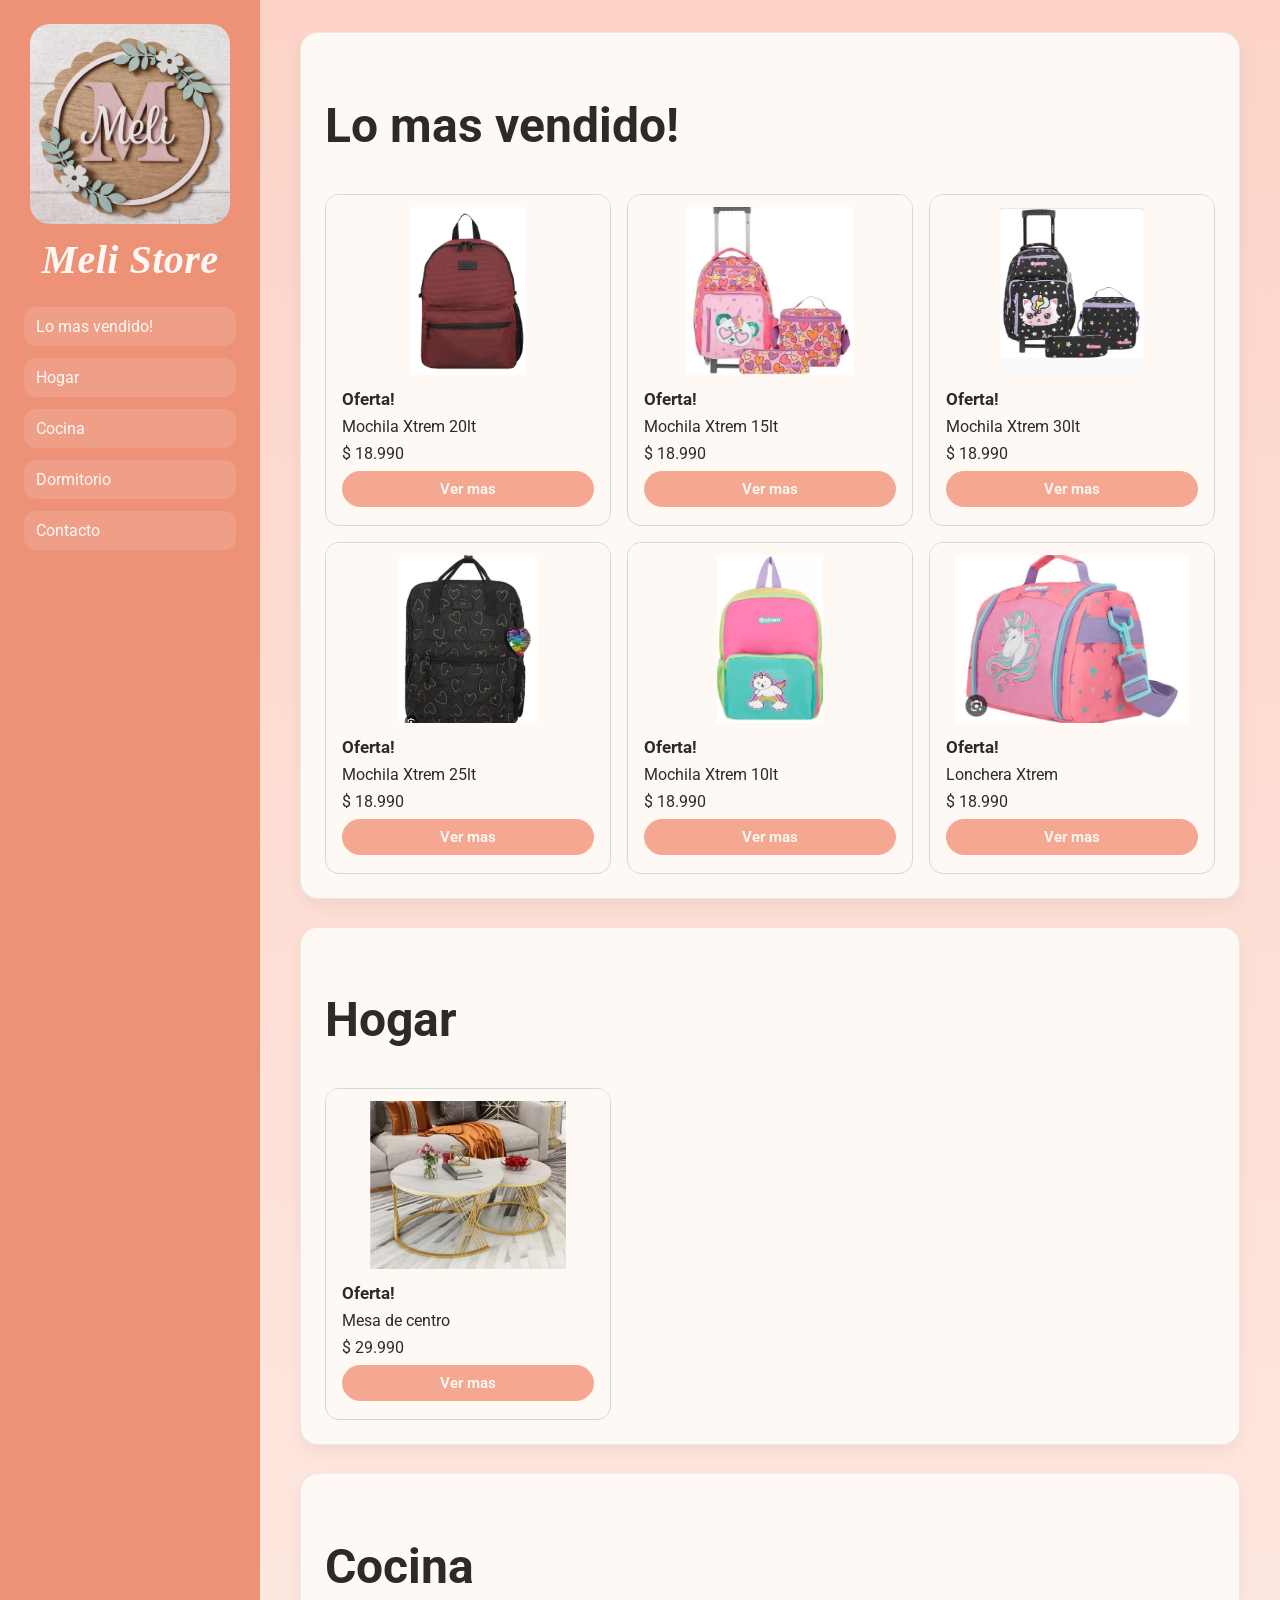
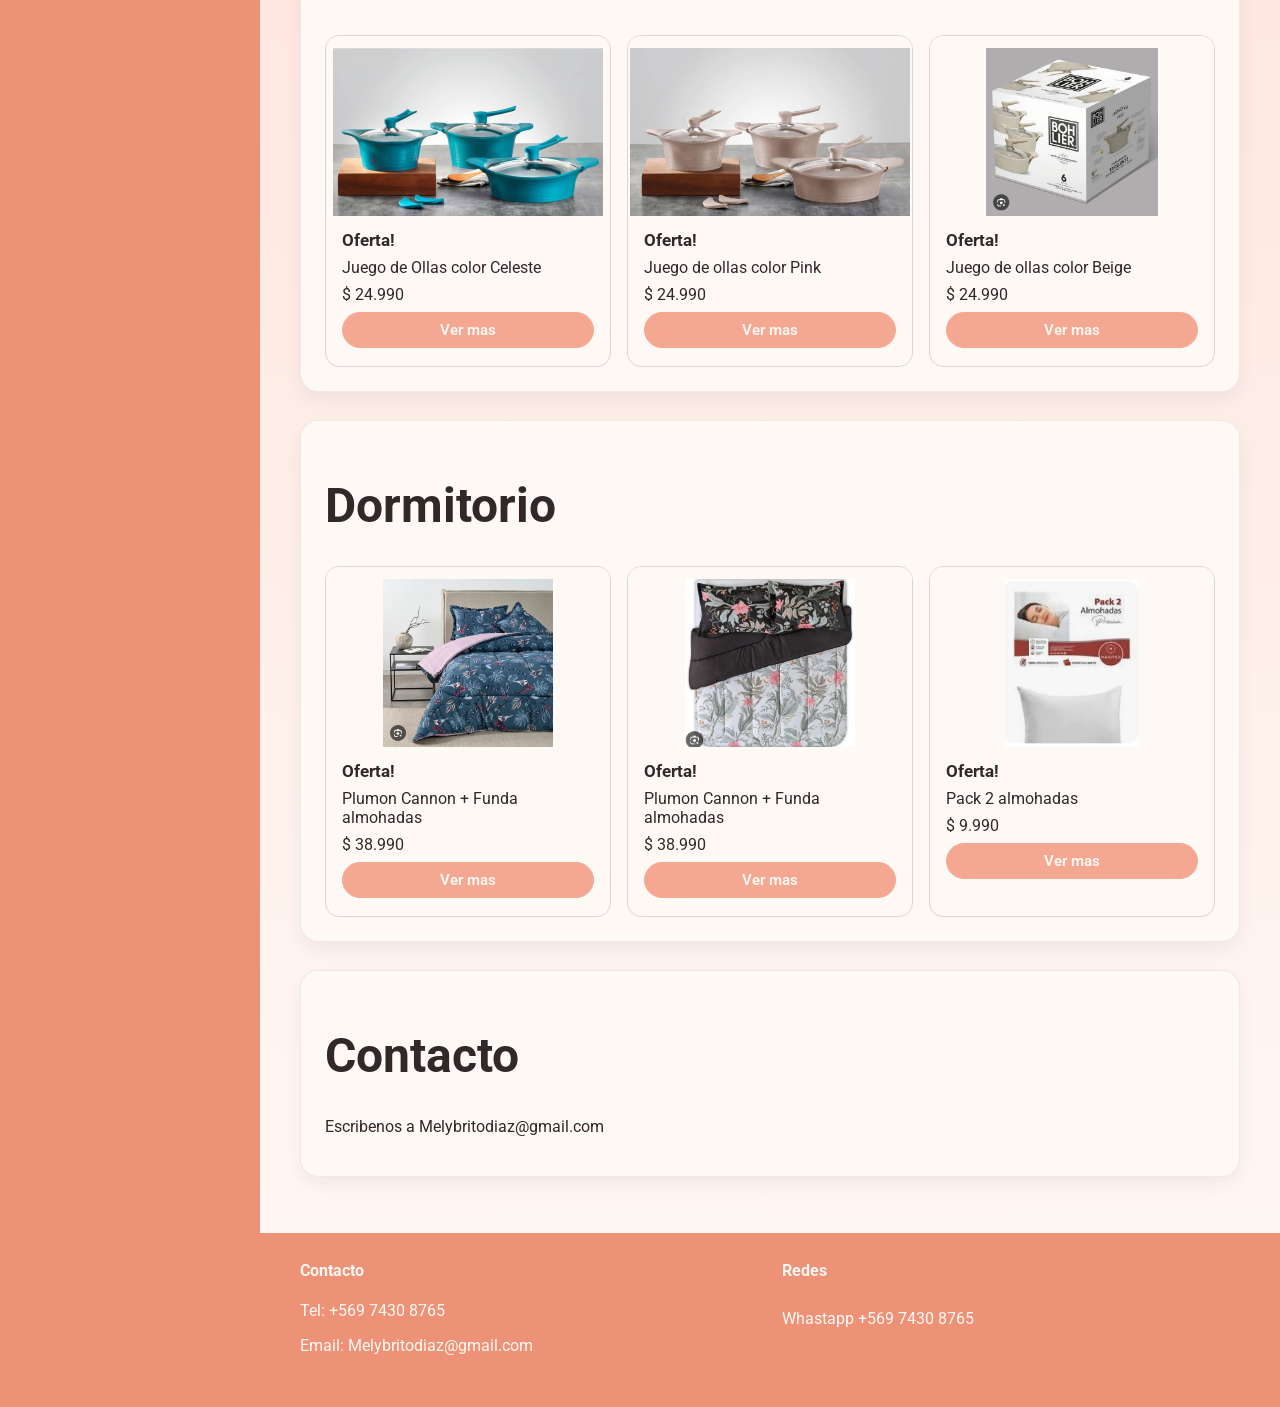
<file: index.html>
<!doctype html>
<html lang="es">
  <head>
        <meta charset="utf-8" />
        <meta name="viewport" content="width=device-width, initial-scale=1" />
        <title>Meli Store</title>
        <link rel="stylesheet" href="assets/css/styles.css" />
  </head>
  <body>
        <input class="interruptor-menu" type="checkbox" id="interruptor-menu" />
        <div class="diseno">
            <aside class="menu-lateral">
                <div class="marca">
                    <img class="marca-logo" src="assets/img/Logo2.png" alt="Logo Meli" />
                    <span style="font-family:italic;"><em>Meli Store</em></span>
                </div>
                <label class="boton-cerrar" for="interruptor-menu" aria-label="Cerrar menu">✕</label>
                <nav class="menu-lateral-nav">
                    <a href="#lo mas vendido">Lo mas vendido!</a>
                    <a href="#hogar">Hogar</a>
                    <a href="#cocina">Cocina</a>
                    <a href="#dormitorio">Dormitorio</a>
                    <a href="#contacto">Contacto</a>
                </nav>
            </aside>

            <div class="pagina">
                <header class="barra-superior">
                    <label class="boton-menu" for="interruptor-menu" aria-label="Abrir menu">
                        <span></span>
                        <span></span>
                        <span></span>
                    </label>
                    <div class="barra-superior-title">Mi Sitio</div>
                </header>

                <main class="contenido">
                    <section id= "lo mas vendido" class="seccion">
                            <h1 style="font-size: 300%;">Lo mas vendido!</h1>
                            <div class="tarjetas">
                            <div class="tarjeta">
                                    <img class="tarjeta-img-top" src="./assets/img/Mochila 1.jpeg" alt="Mochila Xtrem 1">
                                    <div class="tarjeta-cuerpo">
                                        <h5 class="tarjeta-titulo">Oferta!</h5>
                                        <p class="tarjeta-texto">Mochila Xtrem 20lt</p>
                                        <p class="tarjeta-texto">$ 18.990</p>
                                        <a href="#" class="boton boton-primario">Ver mas</a>
                                    </div>
                            </div>
                            <div class="tarjeta">
                                    <img class="tarjeta-img-top" src="./assets/img/Mochila 2.jpeg" alt="Mochila Xtrem 2">
                                    <div class="tarjeta-cuerpo">
                                        <h5 class="tarjeta-titulo">Oferta!</h5>
                                        <p class="tarjeta-texto">Mochila Xtrem 15lt</p>
                                        <p class="tarjeta-texto">$ 18.990</p>
                                        <a href="#" class="boton boton-primario">Ver mas</a>
                                    </div>
                            </div>
                            <div class="tarjeta">
                                    <img class="tarjeta-img-top" src="./assets/img/Mochila 3.jpeg" alt="Mochila Xtrem 3">
                                    <div class="tarjeta-cuerpo">
                                        <h5 class="tarjeta-titulo">Oferta!</h5>
                                        <p class="tarjeta-texto">Mochila Xtrem 30lt</p>
                                        <p class="tarjeta-texto">$ 18.990</p>
                                        <a href="#" class="boton boton-primario">Ver mas</a>
                                    </div>
                            </div>
                            <div class="tarjeta">
                                    <img class="tarjeta-img-top" src="./assets/img/Mochila 4.jpeg" alt="Mochila Xtrem 4">
                                    <div class="tarjeta-cuerpo">
                                        <h5 class="tarjeta-titulo">Oferta!</h5>
                                        <p class="tarjeta-texto">Mochila Xtrem 25lt</p>
                                        <p class="tarjeta-texto">$ 18.990</p>
                                        <a href="#" class="boton boton-primario">Ver mas</a>
                                    </div>
                            </div>
                            <div class="tarjeta">
                                    <img class="tarjeta-img-top" src="./assets/img/Mochila 6.jpeg" alt="Mochila Xtrem 6">
                                    <div class="tarjeta-cuerpo">
                                        <h5 class="tarjeta-titulo">Oferta!</h5>
                                        <p class="tarjeta-texto">Mochila Xtrem 10lt</p>
                                        <p class="tarjeta-texto">$ 18.990</p>
                                        <a href="#" class="boton boton-primario">Ver mas</a>
                                    </div>
                            </div>
                            <div class="tarjeta">
                                        <img class="tarjeta-img-top" src="./assets/img/Mochila 5.jpeg" alt="Mochila Xtrem 5">
                                    <div class="tarjeta-cuerpo">
                                        <h5 class="tarjeta-titulo">Oferta!</h5>
                                        <p class="tarjeta-texto">Lonchera Xtrem</p>
                                        <p class="tarjeta-texto">$ 18.990</p>
                                        <a href="#" class="boton boton-primario">Ver mas</a>
                                    </div>
                            </div>
                            </div>
                    </section>

                    <section id="hogar" class="seccion">
                            <h1 style="font-size: 300%";> Hogar </h1>
                            <div class="tarjetas">
                            <div class="tarjeta">
                                    <img class="tarjeta-img-top" src="./assets/img/hogar 1.jpeg" alt="Mesa de centro">
                                    <div class="tarjeta-cuerpo">
                                        <h5 class="tarjeta-titulo">Oferta!</h5>
                                        <p class="tarjeta-texto">Mesa de centro</p>
                                        <p class="tarjeta-texto">$ 29.990</p>
                                        <a href="#" class="boton boton-primario">Ver mas</a>
                                    </div>
                            </div>
                            </div>
                    </section>

                    <section id="cocina" class="seccion">
                            <h1 style="font-size: 300%";>Cocina</h1>
                            <div class="tarjetas">
                            <div class="tarjeta">
                                    <img class="tarjeta-img-top" src="./assets/img/Batetia 1.jpeg" alt="Bateria celeste">
                                    <div class="tarjeta-cuerpo">
                                        <h5 class="tarjeta-titulo">Oferta!</h5>
                                        <p class="tarjeta-texto">Juego de Ollas color Celeste</p>
                                        <p class="tarjeta-texto">$ 24.990</p>
                                        <a href="#" class="boton boton-primario">Ver mas</a>
                                    </div>
                            </div>
                            <div class="tarjeta">
                                    <img class="tarjeta-img-top" src="./assets/img/Bateria 2.jpeg" alt="Bateria Pink">
                                    <div class="tarjeta-cuerpo">
                                        <h5 class="tarjeta-titulo">Oferta!</h5>
                                        <p class="tarjeta-texto">Juego de ollas color Pink</p>
                                        <p class="tarjeta-texto">$ 24.990</p>
                                        <a href="#" class="boton boton-primario">Ver mas</a>
                                    </div>
                            </div>
                            <div class="tarjeta">
                                    <img class="tarjeta-img-top" src="./assets/img/Bateria 3.jpeg" alt="Bateria beige">
                                    <div class="tarjeta-cuerpo">
                                        <h5 class="tarjeta-titulo">Oferta!</h5>
                                        <p class="tarjeta-texto">Juego de ollas color Beige</p>
                                        <p class="tarjeta-texto">$ 24.990</p>
                                        <a href="#" class="boton boton-primario">Ver mas</a>
                                    </div>
                            </div>
                            </div>
                    </section>

                    <seccion id="dormitorio" class="seccion">
                            <h1 style="font-size: 300%";>Dormitorio</h1>
                            <div class="tarjetas">
                            <div class="tarjeta">
                                    <img class="tarjeta-img-top" src="./assets/img/Plumon Cannon 1.jpeg" alt="Plumon Cannon">
                                    <div class="tarjeta-cuerpo">
                                        <h5 class="tarjeta-titulo">Oferta!</h5>
                                        <p class="tarjeta-texto">Plumon Cannon + Funda almohadas</p>
                                        <p class="tarjeta-texto">$ 38.990</p>
                                        <a href="#" class="boton boton-primario">Ver mas</a>
                                    </div>
                            </div>
                            <div class="tarjeta">
                                    <img class="tarjeta-img-top" src="./assets/img/Plumon Cannon 2.jpeg" alt="Plumon Cannon">
                                    <div class="tarjeta-cuerpo">
                                        <h5 class="tarjeta-titulo">Oferta!</h5>
                                        <p class="tarjeta-texto">Plumon Cannon + Funda almohadas</p>
                                        <p class="tarjeta-texto">$ 38.990</p>
                                        <a href="#" class="boton boton-primario">Ver mas</a>
                                    </div>
                            </div>
                            <div class="tarjeta">
                                    <img class="tarjeta-img-top" src="./assets/img/Pack almoadas 1.jpeg" alt="Pack almohadas">
                                    <div class="tarjeta-cuerpo">
                                        <h5 class="tarjeta-titulo">Oferta!</h5>
                                        <p class="tarjeta-texto">Pack 2 almohadas</p>
                                        <p class="tarjeta-texto">$ 9.990</p>
                                        <a href="#" class="boton boton-primario">Ver mas</a>
                                    </div>
                            </div>
                            </div>
                    </seccion>

                    <seccion id="contacto" class="seccion">
                            <h1 style="font-size: 300%";>Contacto</h1>
                            <p>Escribenos a Melybritodiaz@gmail.com</p>
                    </seccion>
                </main>

                <footer class="pie">
                    <div class="pie-contact">
                        <h4>Contacto</h4>
                        <p>Tel: +569 7430 8765</p>
                        <p>Email: Melybritodiaz@gmail.com</p>
                    </div>
                    <div class="pie-social">
                        <h4>Redes</h4>
                        <a href="#">Whastapp +569 7430 8765</a>
                        
                    </div>
                </footer>
            </div>
        </div>
    </body>
  </html>
</file>
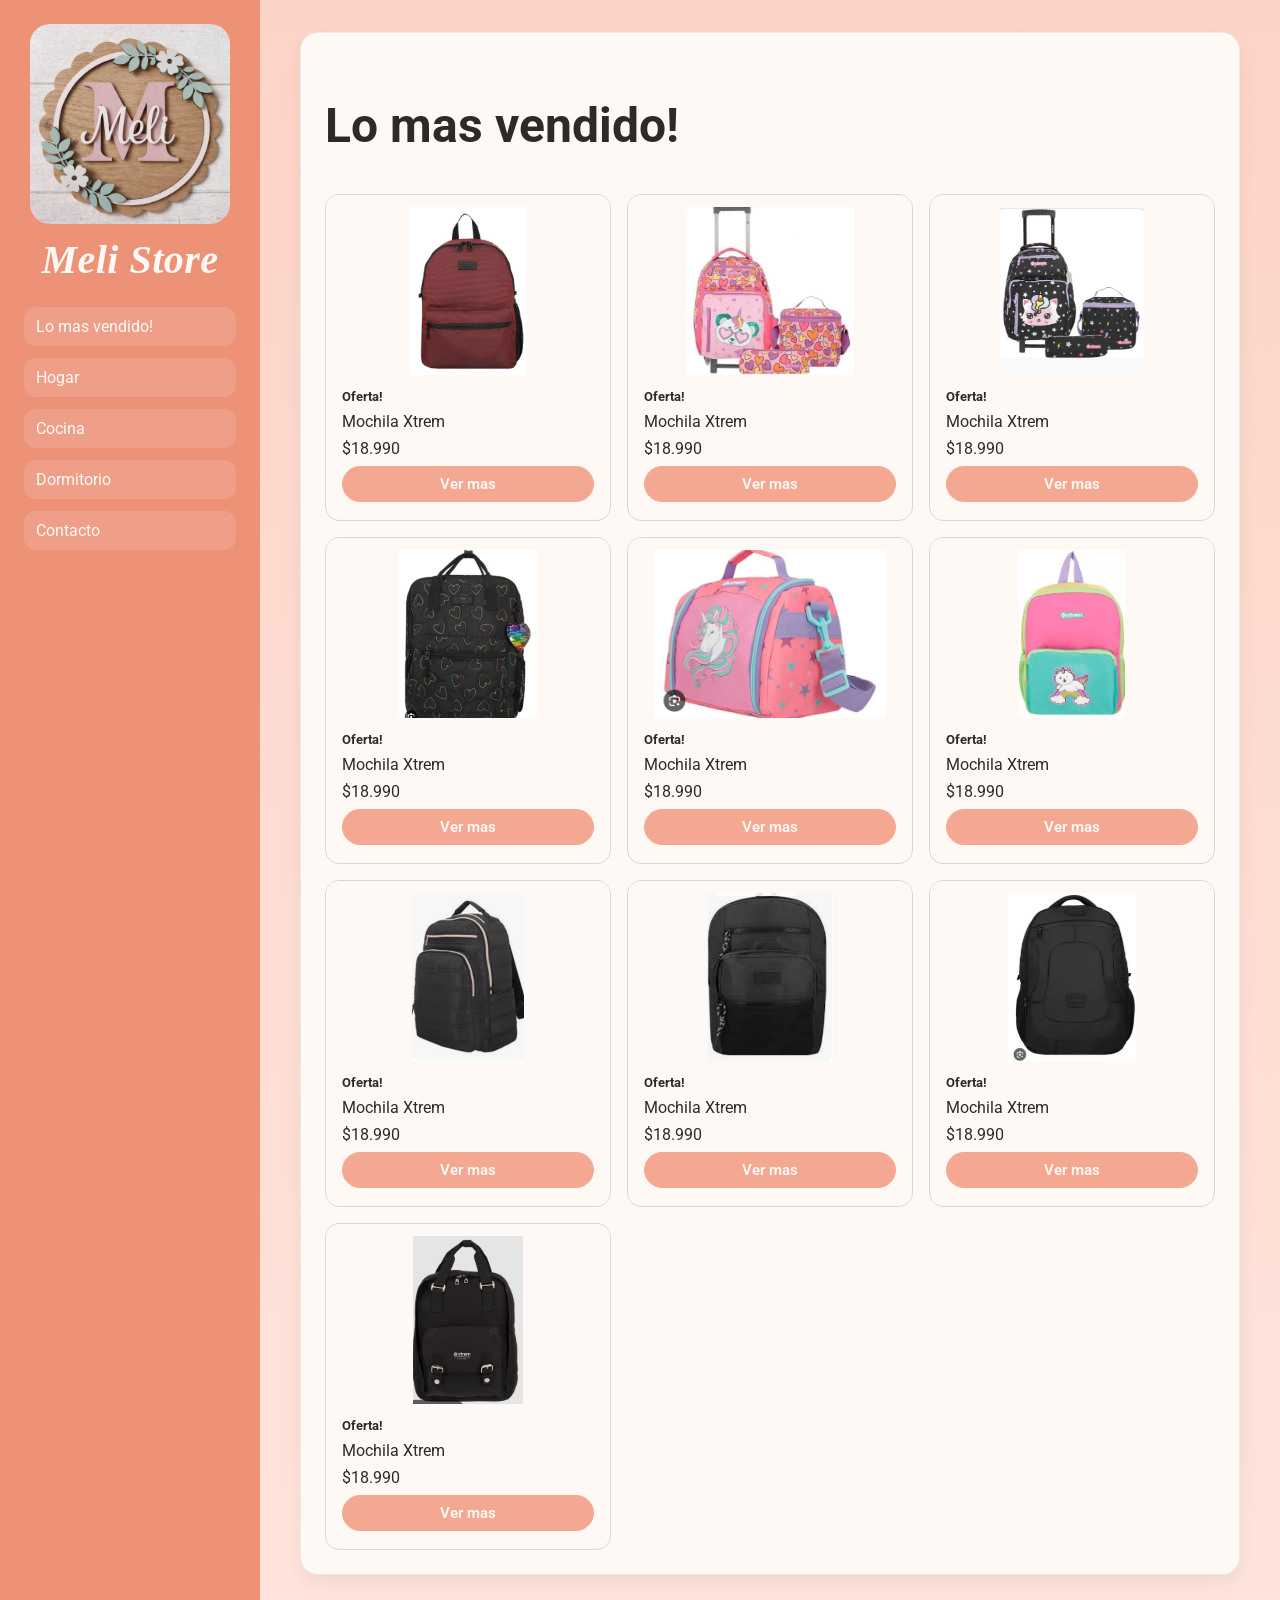
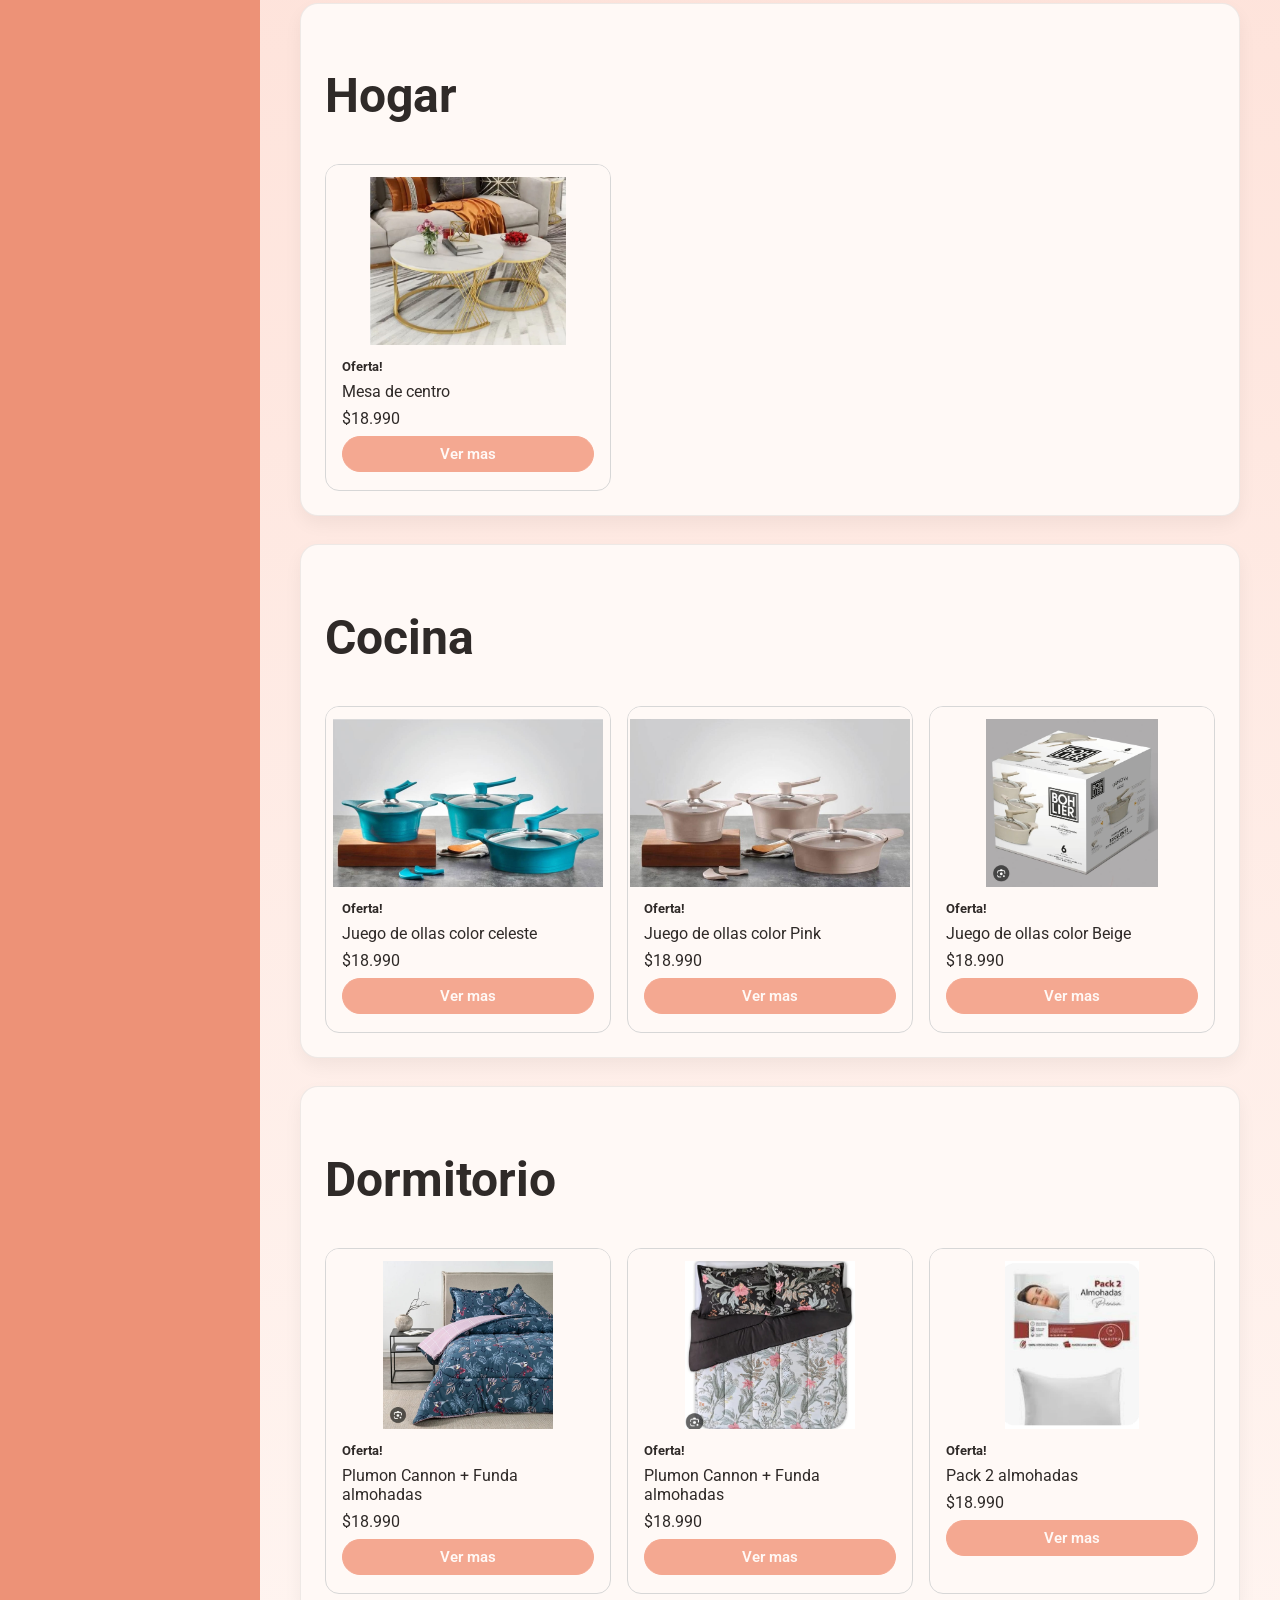
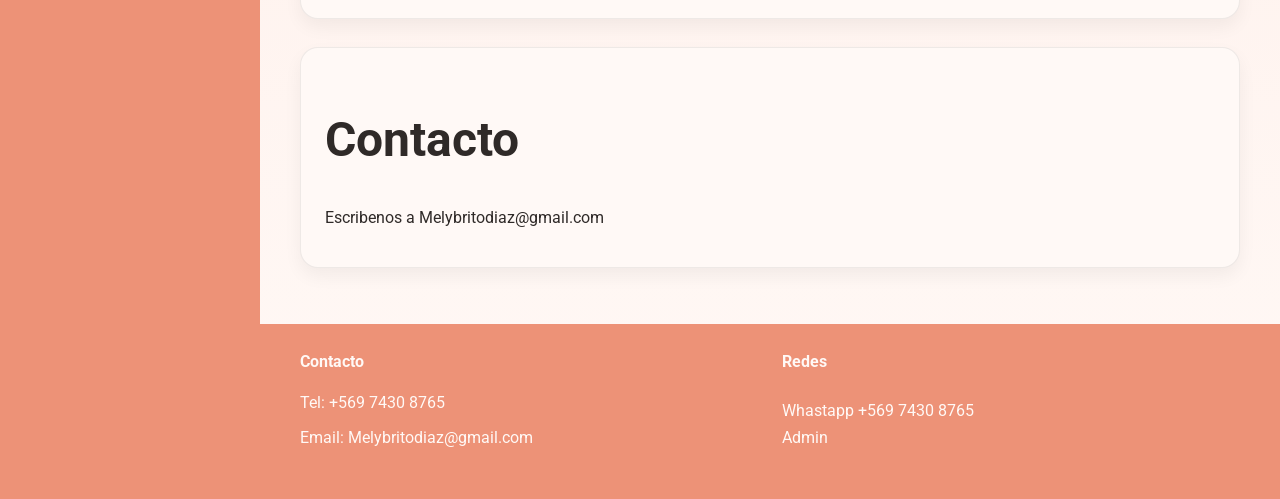
<file: Meli-Store-main/index.html>
<!doctype html>
<html lang="es">
  <head>
        <meta charset="utf-8" />
        <meta name="viewport" content="width=device-width, initial-scale=1" />
        <title>Meli Store</title>
        <link rel="stylesheet" href="assets/css/styles.css" />
        <link rel="preconnect" href="https://fonts.googleapis.com">
        <link rel="preconnect" href="https://fonts.gstatic.com" crossorigin>
        <link href="https://fonts.googleapis.com/css2?family=Roboto:ital,wght@0,100..900;1,100..900&display=swap" rel="stylesheet">
  </head>
  <body>
        <input class="interruptor-menu" type="checkbox" id="interruptor-menu" />
        <div class="diseno">
            <aside class="menu-lateral">
                <div class="marca">
                    <img class="marca-logo" src="assets/img/Logo2.png" alt="Logo Meli" />
                    <span style="font-family:italic;"><em>Meli Store</em></span>
                </div>
                <label class="boton-cerrar" for="interruptor-menu" aria-label="Cerrar menu">✕</label>
                <nav class="menu-lateral-nav">
                    <a href="#lo.mas.vendido">Lo mas vendido!</a>
                    <a href="#hogar">Hogar</a>
                    <a href="#cocina">Cocina</a>
                    <a href="#dormitorio">Dormitorio</a>
                    <a href="#contacto">Contacto</a>
                </nav>
            </aside>

            <div class="pagina">
                <header class="barra-superior">
                    <label class="boton-menu" for="interruptor-menu" aria-label="Abrir menu">
                        <span></span>
                        <span></span>
                        <span></span>
                    </label>
                    <div class="barra-superior-title">Mi Sitio</div>
                </header>

                <main class="contenido">
                    <section id= "lo.mas.vendido" class="seccion">
                            <h1 style="font-size: 300%;">Lo mas vendido!</h1>
                            <div id="itemLoMasVendido" class="tarjetas"></div>
                    </section>

                    <section id="hogar" class="seccion">
                            <h1 style="font-size: 300%";> Hogar </h1>
                            <div id="itemHogar" class="tarjetas"></div>
                    </section>

                    <section id="cocina" class="seccion">
                            <h1 style="font-size: 300%";>Cocina</h1>
                            <div id="itemCocina" class="tarjetas"></div>
                    </section>

                    <section id="dormitorio" class="seccion">
                            <h1 style="font-size: 300%";>Dormitorio</h1>
                            <div id="itemDormitorio" class="tarjetas"></div>
                    </section>

                    <section id="contacto" class="seccion">
                            <h1 style="font-size: 300%";>Contacto</h1>
                            <p>Escribenos a Melybritodiaz@gmail.com</p>
                    </section>
                </main>

                <footer class="pie">
                    <div class="pie-contact">
                        <h4>Contacto</h4>
                        <p>Tel: +569 7430 8765</p>
                        <p>Email: Melybritodiaz@gmail.com</p>
                    </div>
                    <div class="pie-social">
                        <h4>Redes</h4>
                        <a href="#">Whastapp +569 7430 8765</a>
                        <a onclick="window.location.href='Admin.html'">Admin</a>
                    </div>
                </footer>
            </div>
        </div>
        <script src="./assets/js/script.js"></script>
    </body>
  </html>
</file>
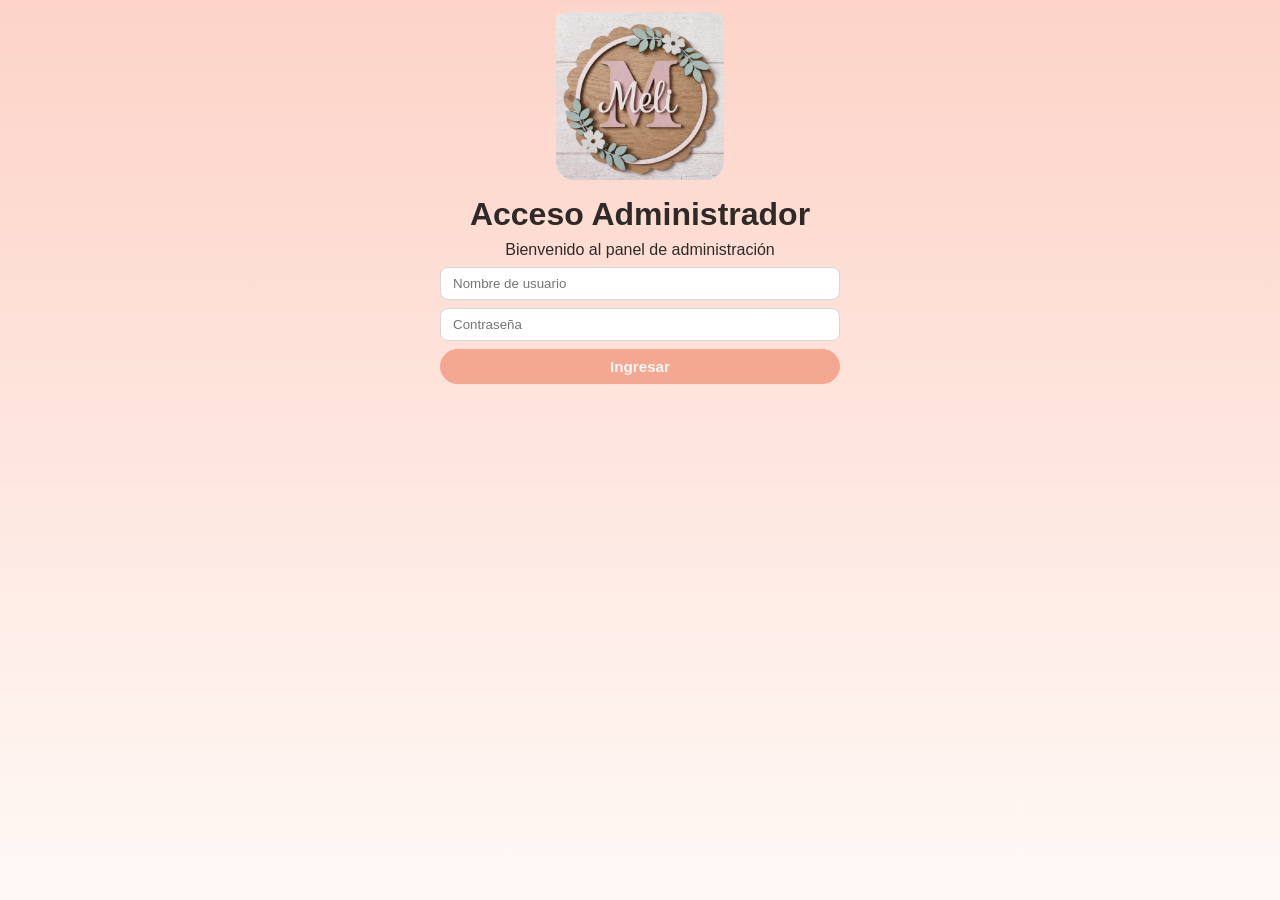
<file: Meli-Store-main/Admin.html>
<!doctype html>
<html lang="es">
  <head>
        <meta charset="utf-8" />
        <meta name="viewport" content="width=device-width, initial-scale=1" />
        <meta http-equiv="Content-Security-Policy" content="default-src 'self'; connect-src 'self' http://127.0.0.1:5500;">
        <title>Meli Store Login</title>
        <link rel="stylesheet" href="./assets/css/styles.css" />
        <link rel="preconnect" href="https://fonts.googleapis.com">
        <link rel="preconnect" href="https://fonts.gstatic.com" crossorigin>
        <link href="https://fonts.googleapis.com/css2?family=Roboto:ital,wght@0,100..900;1,100..900&display=swap" rel="stylesheet">
  </head>
  <body class = "admin-body">
   
       <div class="tarjetas-admin">
                <div class="marca-admin">
                    <img class="tarjeta-img-admin" src="./assets/img/Logo2.png" alt="Logo Meli" />
                </div>
                <div class="tarjeta-admin">
                    <h1 class="tarjeta-titulo">Acceso Administrador</h1>
                    <p class="tarjeta-texto">Bienvenido al panel de administración</p>
                    <input type="text" placeholder="Nombre de usuario" id="inputName">
                    <input type="password" placeholder="Contraseña"  id="inputPassword">
                    <button id="buttonAdmin" class="boton boton-primario">Ingresar</button>
                </div>
            </div>
    <script src="./assets/js/scriptAdmin.js"></script>
  </body>
</html>
</file>
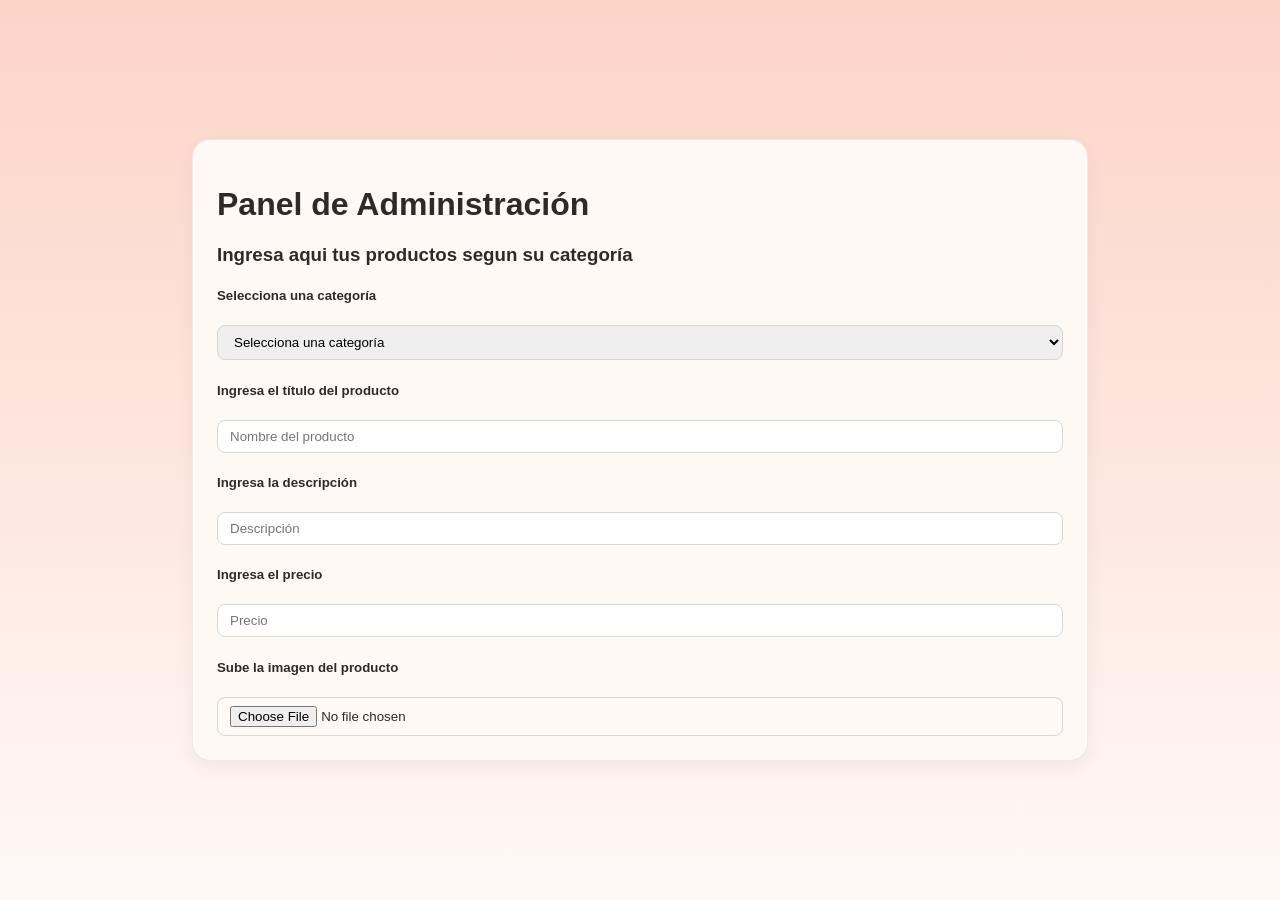
<file: Meli-Store-main/PanelAdmin.html>
<!doctype html>
<html lang="es">
  <head>
        <meta charset="utf-8" />
        <meta name="viewport" content="width=device-width, initial-scale=1" />
        <meta http-equiv="Content-Security-Policy" content="default-src 'self'; connect-src 'self' http://127.0.0.1:5500;">
        <title>Meli Store Panel</title>
        <link rel="stylesheet" href="./assets/css/styles.css" />
        <link rel="preconnect" href="https://fonts.googleapis.com">
        <link rel="preconnect" href="https://fonts.gstatic.com" crossorigin>
        <link href="https://fonts.googleapis.com/css2?family=Roboto:ital,wght@0,100..900;1,100..900&display=swap" rel="stylesheet">
  </head>
  <body class = "admin-body-panel">
        <div class="seccion-admin">
            <h1>Panel de Administración</h1>
            <h3>Ingresa aqui tus productos segun su categoría</h3>
            <div>
                <h5>Selecciona una categoría</h5>
                <select name="Categoria" id="categoria">
                    <option value="">Selecciona una categoría</option>
                    <option value="Lo mas vendido">Lo más vendido</option>
                    <option value="Productos Hogar">Productos Hogar</option>
                    <option value="Productos Cocina">Productos Cocina</option>
                    <option value="Productos Dormitorio">Productos Dormitorio</option>

                </select>
                <h5>Ingresa el título del producto</h5>
                <input type="text" placeholder="Nombre del producto" id="inputNamePanel">
                <h5>Ingresa la descripción</h5>
                <input type="text" placeholder="Descripción" id="inputDescription">
                <h5>Ingresa el precio</h5>

                <input type="number" placeholder="Precio" id="inputPrice">
                <h5>Sube la imagen del producto</h5>
                <input type="file" placeholder="Sube aqui la imagen" id="inputImage">
            </div>
        </div>





      <script src="./assets/js/scriptAdmin.js"></script>
      
           
    </body>
</html>
</file>
<file: assets/css/styles.css>
@import url("https://fonts.googleapis.com/css2?family=Roboto:wght@300;400;500;700&display=swap");

:root {
  --color-1: #ed9277;
  --color-2: #f4a891;
  --color-3: #f9bdac;
  --color-4: #fdd3c7;
  --text: #2f2a28;
  --white: #fff9f6;
}

* {
  box-sizing: border-box;
}

section,
seccion,
card {
  display: block;
}

body {
  margin: 0;
  font-family: "Roboto", "Segoe UI", Tahoma, sans-serif;
  color: var(--text);
  background: linear-gradient(180deg, var(--color-4), var(--white));
}

a {
  color: inherit;
  text-decoration: none;
}

.diseno {
  display: grid;
  grid-template-columns: 260px 1fr;
  min-height: 100vh;
}

.menu-lateral {
  background: var(--color-1);
  color: var(--white);
  padding: 24px;
  display: flex;
  flex-direction: column;
  gap: 24px;
  position: relative;
}

.marca {
  display: flex;
  flex-direction: column;
  align-items: center;
  justify-content: center;
  gap: 12px;
  font-weight: 700;
  letter-spacing: 0.5px;
  font-size: 40px;
  text-align: center;
}

.marca-logo {
  width: 200px;
  height: 200px;
  object-fit: contain;
  display: block;
  border-radius: 20px;
}


.menu-lateral-nav {
  display: flex;
  flex-direction: column;
  gap: 12px;
}

.menu-lateral-nav a {
  padding: 10px 12px;
  border-radius: 12px;
  background: rgba(255, 255, 255, 0.12);
  transition: background 0.2s ease;
}

.menu-lateral-nav a:hover {
  background: rgba(255, 255, 255, 0.22);
}

.pagina {
  display: flex;
  flex-direction: column;
  min-height: 100vh;
}

.barra-superior {
  display: none;
  align-items: center;
  gap: 16px;
  padding: 16px 20px;
  background: var(--color-2);
  color: var(--white);
  position: sticky;
  top: 0;
  z-index: 10;
}

.barra-superior-title {
  font-weight: 700;
  letter-spacing: 0.4px;
}

.boton-menu {
  width: 36px;
  height: 30px;
  display: flex;
  flex-direction: column;
  justify-content: space-between;
  cursor: pointer;
}

.boton-cerrar {
  display: none;
  position: absolute;
  top: 16px;
  right: 16px;
  width: 32px;
  height: 32px;
  border-radius: 50%;
  border: 1px solid rgba(255, 255, 255, 0.6);
  color: var(--white);
  align-items: center;
  justify-content: center;
  font-size: 18px;
  cursor: pointer;
}

.boton-menu span {
  height: 3px;
  background: var(--white);
  border-radius: 999px;
}

.contenido {
  padding: 32px 40px 56px;
  display: grid;
  gap: 28px;
}
.img-card {
  height: 40px;
  width: 40px;
}

.seccion {
  background: var(--white);
  padding: 24px;
  border-radius: 18px;
  border: 1px solid rgba(47, 42, 40, 0.08);
  box-shadow: 0 8px 18px rgba(0, 0, 0, 0.05);
}

.tarjetas {
  display: grid;
  grid-template-columns: repeat(3, minmax(0, 1fr));
  gap: 16px;
}

.tarjeta {
  background: var(--white);
  padding: 0;
  border-radius: 14px;
  border: 1px solid #d7d7d7;
  display: flex;
  flex-direction: column;
  align-items: stretch;
  text-align: left;
  gap: 0;
  overflow: hidden;
}

.tarjeta-img-top {
  width: 100%;
  height: 180px;
  object-fit: contain;
  display: block;
  background: var(--white);
  padding-top: 12px;
  transition: transform 0.25s ease, filter 0.25s ease;
}

.tarjeta:hover .tarjeta-img-top {
  transform: scale(1.04);
  filter: saturate(1.08);
}

.tarjeta-cuerpo {
  padding: 14px 16px 18px;
  display: flex;
  flex-direction: column;
  gap: 8px;
}

.tarjeta-titulo {
  margin: 0;
  font-size: 1.05rem;
}

.tarjeta-texto {
  margin: 0;
}

.boton {
  display: inline-flex;
  align-items: center;
  justify-content: center;
  padding: 8px 14px;
  border-radius: 999px;
  font-weight: 600;
  font-size: 0.95rem;
  border: 1px solid transparent;
}

.boton-primario {
  background: var(--color-2);
  color: var(--white);
  border-color: var(--color-2);
}

.pie {
  margin-top: auto;
  background: var(--color-1);
  color: var(--white);
  display: grid;
  grid-template-columns: repeat(2, minmax(0, 1fr));
  gap: 24px;
  padding: 28px 40px 36px;
}

.pie h4 {
  margin-top: 0;
}

.pie-social {
  display: flex;
  flex-direction: column;
  gap: 8px;
}

.interruptor-menu {
  display: none;
}

@media (max-width: 900px) {
  .diseno {
    grid-template-columns: 220px 1fr;
  }

  .contenido {
    padding: 24px;
  }

  .tarjetas {
    grid-template-columns: repeat(2, minmax(0, 1fr));
  }
}

@media (max-width: 720px) {
  .diseno {
    grid-template-columns: 1fr;
  }

  .menu-lateral {
    position: fixed;
    inset: 0;
    transform: translateX(-100%);
    transition: transform 0.2s ease;
    z-index: 20;
    padding-top: 64px;
  }

  .barra-superior {
    display: flex;
  }

  .boton-cerrar {
    display: inline-flex;
  }

  .interruptor-menu:checked ~ .diseno .menu-lateral {
    transform: translateX(0);
  }

  .contenido {
    padding: 20px;
  }

  .pie {
    grid-template-columns: 1fr;
  }

  .tarjetas {
    grid-template-columns: 1fr;
  }
}
</file>
<file: Meli-Store-main/assets/css/styles.css>
@import url("https://fonts.googleapis.com/css2?family=Roboto:wght@300;400;500;700&display=swap");

:root {
  --color-1: #ed9277;
  --color-2: #f4a891;
  --color-3: #f9bdac;
  --color-4: #fdd3c7;
  --text: #2f2a28;
  --white: #fff9f6;
}

* {
  box-sizing: border-box;
}

section,
seccion,
card {
  display: block;
}

body {
  margin: 0;
  font-family: "Roboto", "Segoe UI", Tahoma, sans-serif;
  color: var(--text);
  background: linear-gradient(180deg, var(--color-4), var(--white));
}
.admin-body {
  background: linear-gradient(180deg, var(--color-4), var(--white));
  width: 100%;
  height: 100vh;
}
.admin-body-panel {
  background: linear-gradient(180deg, var(--color-4), var(--white));
  width: 100%;
  height: 100vh;
  display: flex;
  justify-content: center;
  align-items: center;
}
a {
  color: inherit;
  text-decoration: none;
}

.diseno {
  display: grid;
  grid-template-columns: 260px 1fr;
  min-height: 100vh;
}

.menu-lateral {
  background: var(--color-1);
  color: var(--white);
  padding: 24px;
  display: flex;
  flex-direction: column;
  gap: 24px;
  position: relative;
}

.marca {
  display: flex;
  flex-direction: column;
  align-items: center;
  justify-content: center;
  gap: 12px;
  font-weight: 700;
  letter-spacing: 0.5px;
  font-size: 40px;
  text-align: center;
}

.marca-logo {
  width: 200px;
  height: 200px;
  object-fit: contain;
  display: block;
  border-radius: 20px;
}


.menu-lateral-nav {
  display: flex;
  flex-direction: column;
  gap: 12px;
}

.menu-lateral-nav a {
  padding: 10px 12px;
  border-radius: 12px;
  background: rgba(255, 255, 255, 0.12);
  transition: background 0.2s ease;
}

.menu-lateral-nav a:hover {
  background: rgba(255, 255, 255, 0.22);
}

.pagina {
  display: flex;
  flex-direction: column;
  min-height: 100vh;
}

.barra-superior {
  display: none;
  align-items: center;
  gap: 16px;
  padding: 16px 20px;
  background: var(--color-2);
  color: var(--white);
  position: sticky;
  top: 0;
  z-index: 10;
}

.barra-superior-title {
  font-weight: 700;
  letter-spacing: 0.4px;
}

.boton-menu {
  width: 36px;
  height: 30px;
  display: flex;
  flex-direction: column;
  justify-content: space-between;
  cursor: pointer;
}

.boton-cerrar {
  display: none;
  position: absolute;
  top: 16px;
  right: 16px;
  width: 32px;
  height: 32px;
  border-radius: 50%;
  border: 1px solid rgba(255, 255, 255, 0.6);
  color: var(--white);
  align-items: center;
  justify-content: center;
  font-size: 18px;
  cursor: pointer;
}

.boton-menu span {
  height: 3px;
  background: var(--white);
  border-radius: 999px;
}

.contenido {
  padding: 32px 40px 56px;
  display: grid;
  gap: 28px;
}
.img-card {
  height: 40px;
  width: 40px;
}

.seccion {
  background: var(--white);
  padding: 24px;
  border-radius: 18px;
  border: 1px solid rgba(47, 42, 40, 0.08);
  box-shadow: 0 8px 18px rgba(0, 0, 0, 0.05);
}

.seccion-admin {
  background: var(--white);
  padding: 24px;
  border-radius: 18px;
  border: 1px solid rgba(47, 42, 40, 0.08);
  box-shadow: 0 8px 18px rgba(0, 0, 0, 0.05);
  width: 70%;
  align-items: center;

}


.tarjetas {
  display: grid;
  grid-template-columns: repeat(3, minmax(0, 1fr));
  gap: 16px;
}

.tarjetas-admin {
  display: grid;
  justify-content: end;
  grid-template-columns: 1fr;
  gap: 16px;
  max-width: 400px;
  margin: 0 auto;
}
.marca-admin {
  display: flex;
  justify-content: center;
  text-align: center;
  flex-direction: column;
  gap: 8px;
}

.tarjeta {
  background: var(--white);
  padding: 0;
  border-radius: 14px;
  border: 1px solid #d7d7d7;
  display: flex;
  flex-direction: column;
  align-items: stretch;
  text-align: left;
  gap: 0;
  overflow: hidden;
}

.tarjeta-admin {
  display: flex;
  justify-content: center;
  text-align: center;
  flex-direction: column;
  gap: 8px;
}
.tarjeta-img-admin {
  background: linear-gradient(180deg, var(--color-4), var(--white));

  width: 168px;
  height: 180px;
  object-fit: cover;
  display: block;
  margin: 0 auto;
  padding-top: 12px;
  border-radius: 18px;
}
.tarjeta-img-top {
  width: 100%;
  height: 180px;
  object-fit: contain;
  display: block;
  background: var(--white);
  padding-top: 12px;
  transition: transform 0.25s ease, filter 0.25s ease;
}

.tarjeta:hover .tarjeta-img-top {
  transform: scale(1.04);
  filter: saturate(1.08);
}

.tarjeta-cuerpo {
  padding: 14px 16px 18px;
  display: flex;
  flex-direction: column;
  gap: 8px;
}

.tarjeta-titulo {
  margin: 0;
 
}

.tarjeta-texto {
  margin: 0;
}

.boton {
  display: inline-flex;
  align-items: center;
  justify-content: center;
  padding: 8px 14px;
  border-radius: 999px;
  font-weight: 600;
  font-size: 0.95rem;
  border: 1px solid transparent;
}

.boton-primario {
  background: var(--color-2);
  color: var(--white);
  border-color: var(--color-2);
}

.pie {
  margin-top: auto;
  background: var(--color-1);
  color: var(--white);
  display: grid;
  grid-template-columns: repeat(2, minmax(0, 1fr));
  gap: 24px;
  padding: 28px 40px 36px;
}

.pie h4 {
  margin-top: 0;
}

.pie-social {
  display: flex;
  flex-direction: column;
  gap: 8px;
}

.interruptor-menu {
  display: none;
}
#inputName, #inputPassword, #categoria, #inputNamePanel, #inputDescription, #inputPrice, #inputImage {
  width: 100%;
  padding: 8px 12px;
  border-radius: 8px;
  border: 1px solid #d7d7d7;
}
@media (max-width: 900px) {
  .diseno {
    grid-template-columns: 220px 1fr;
  }

  .contenido {
    padding: 24px;
  }

  .tarjetas {
    grid-template-columns: repeat(2, minmax(0, 1fr));
  }
}

@media (max-width: 720px) {
  .diseno {
    grid-template-columns: 1fr;
  }

  .menu-lateral {
    position: fixed;
    inset: 0;
    transform: translateX(-100%);
    transition: transform 0.2s ease;
    z-index: 20;
    padding-top: 64px;
  }

  .barra-superior {
    display: flex;
  }

  .boton-cerrar {
    display: inline-flex;
  }

  .interruptor-menu:checked ~ .diseno .menu-lateral {
    transform: translateX(0);
  }

  .contenido {
    padding: 20px;
  }

  .pie {
    grid-template-columns: 1fr;
  }

  .tarjetas {
    grid-template-columns: 1fr;
  }
}
</file>
